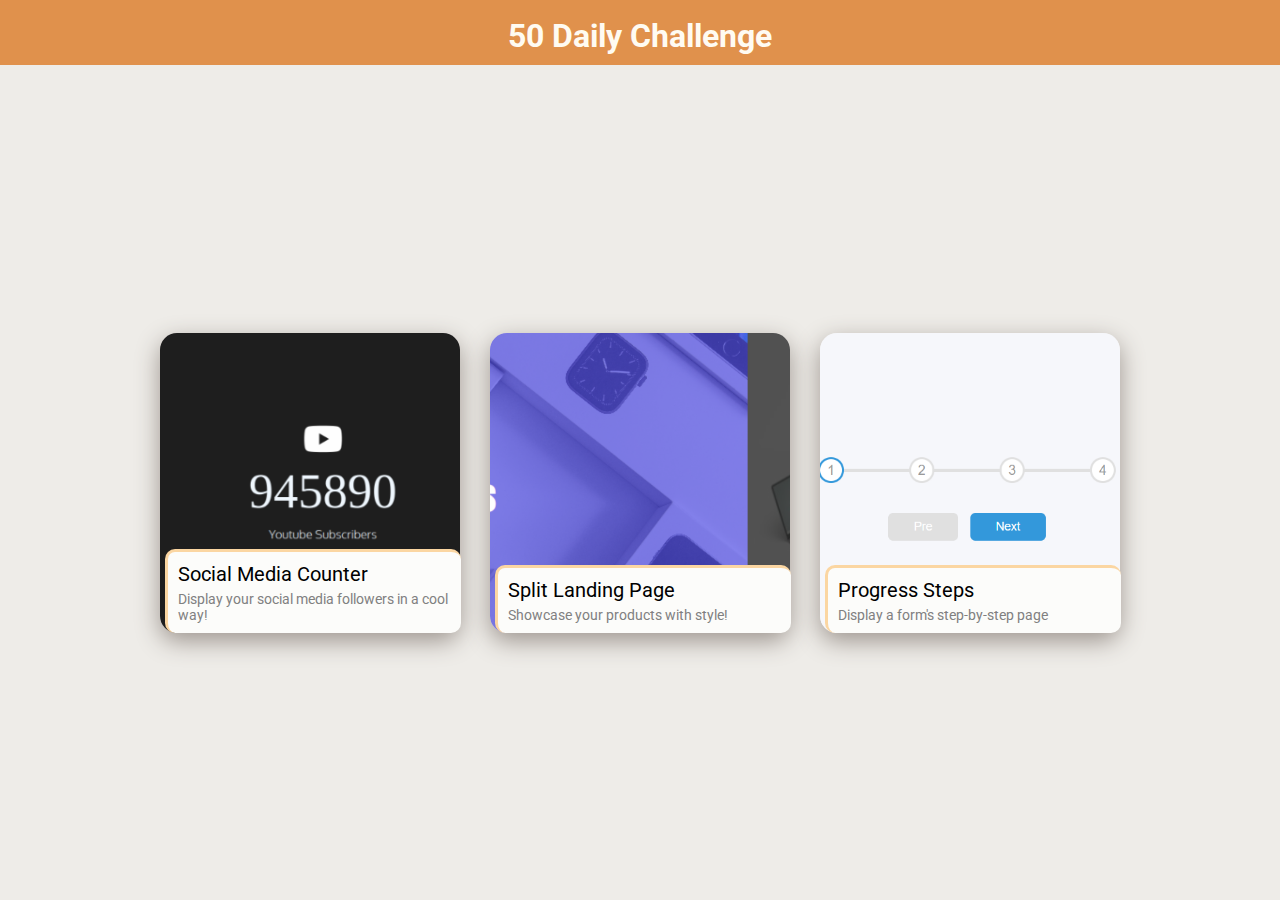
<file: index.html>
<!DOCTYPE html>
<html>
<head>
    <meta charset='utf-8'>
    <meta http-equiv='X-UA-Compatible' content='IE=edge'>
    <title>50 daily Challenge</title>
    <meta name='viewport' content='width=device-width, initial-scale=1'>
    <link rel='stylesheet' type='text/css' media='screen' href='styles/header.css'>
    <link rel='stylesheet' type='text/css' media='screen' href='styles/main.css'>
    <link rel='stylesheet' type='text/css' media='screen' href='styles/website-card.css'>
    <link rel="preconnect" href="https://fonts.googleapis.com">
    <link rel="preconnect" href="https://fonts.gstatic.com" crossorigin>
    <link href="https://fonts.googleapis.com/css2?family=Roboto:ital,wght@0,100;0,300;0,400;0,500;0,700;0,900;1,100;1,300;1,400;1,500;1,700;1,900&display=swap" rel="stylesheet">
</head>
<body>
    <header>
        <h1>50 Daily Challenge</h1>
    </header>
    <main class="container">
        <div class="websites-wrapper">
            <a href="increment-counter/increment-counter" target="_blank" class="website-wrapper">
                <img src="images/increment-counter.png" alt="Increment Counter Website">
                <div class="website-detail">
                    <span class="website-title">Social Media Counter</span>
                    <p class="description">Display your social media followers in a cool way!</p>
                    <span class="website-tags-section non-active-section">
                        <div class="tags">
                            <span class="tag html-logo-color">HTML5</span>
                            <span class="tag css-logo-color">CSS3</span>
                            <span class="tag js-logo-color">JavaScript</span>
                        </div>
                    </span>
                </div>
            </a>

            <a href="split-landing-page/split-landing-page" target="_blank" class="website-wrapper">
                <img src="images/split-screen.png" alt="Split Landing Page">
                <div class="website-detail">
                    <span class="website-title">Split Landing Page</span>
                    <p class="description">Showcase your products with style!</p>
                    <span class="website-tags-section non-active-section">
                        <div class="tags">
                            <span class="tag html-logo-color">HTML5</span>
                            <span class="tag css-logo-color">CSS3</span>
                            <span class="tag js-logo-color">JavaScript</span>
                        </div>
                    </span>
                </div>
            </a>

            <a href="progress-steps/progress-steps" target="_blank" class="website-wrapper">
                <img src="images/progress-steps.png" alt="Progress Step Page">
                <div class="website-detail">
                    <span class="website-title">Progress Steps</span>
                    <p class="description">Display a form's step-by-step page</p>
                    <span class="website-tags-section non-active-section">
                        <div class="tags">
                            <span class="tag html-logo-color">HTML5</span>
                            <span class="tag css-logo-color">CSS3</span>
                            <span class="tag js-logo-color">JavaScript</span>
                        </div>
                    </span>
                </div>
            </a>

        </div>
    </main>
    <script src='main.js'></script>
</body>
</html>
</file>
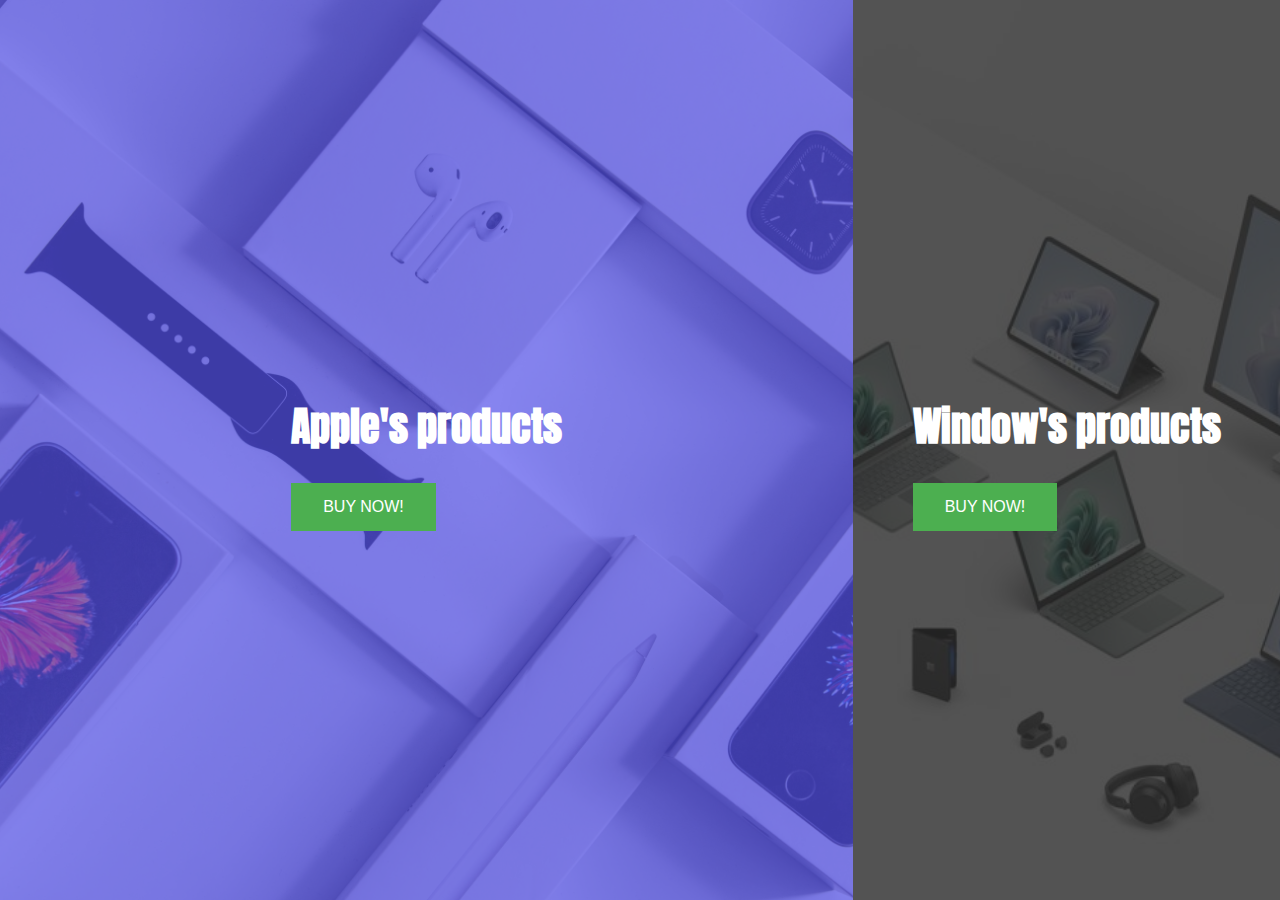
<file: split-landing-page/index.html>
<!DOCTYPE html>
<html>

<head>
    <meta charset='utf-8'>
    <meta http-equiv='X-UA-Compatible' content='IE=edge'>
    <title>Split landing page</title>
    <meta name='viewport' content='width=device-width, initial-scale=1'>
    <link rel='stylesheet' type='text/css' media='screen' href='main.css'>
    <link rel="preconnect" href="https://fonts.googleapis.com">
    <link rel="preconnect" href="https://fonts.gstatic.com" crossorigin>
    <link href="https://fonts.googleapis.com/css2?family=Anton&display=swap" rel="stylesheet">
    <script defer src='main.js'></script>
</head>

<body>
    <div class="container">
        <div class="left-container">
            <div class="info-content">
                <h1>Apple's products</h1>
                <button class="btn">BUY NOW!</button>
            </div>
        </div>
        <div class="right-container">
            <div class="info-content">
                <h1>Window's products</h1>
                <button class="btn">BUY NOW!</button>
            </div>
        </div>
    </div>
</body>

</html>
</file>
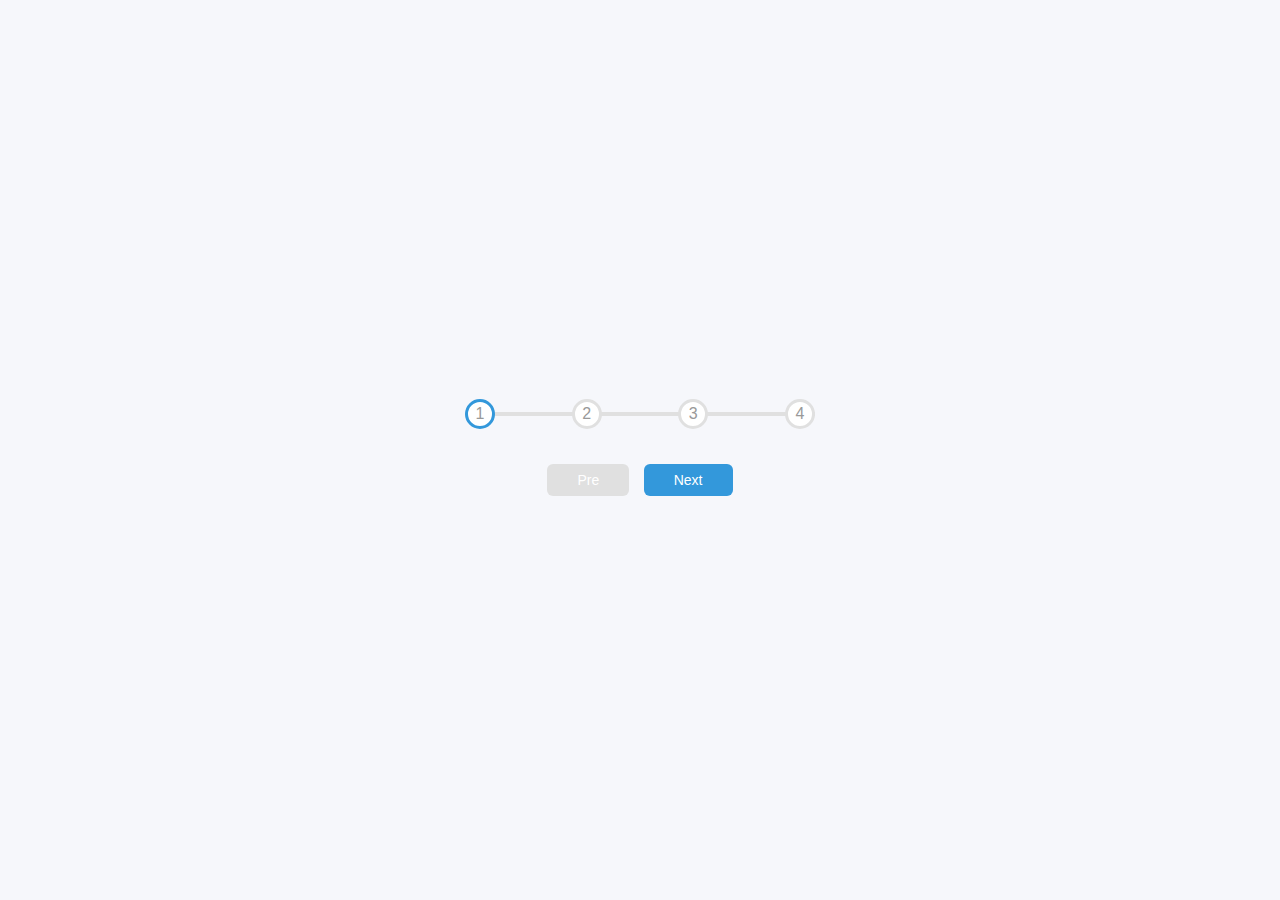
<file: progress-steps/progress-steps.html>
<!DOCTYPE html>
<html lang="en">
<head>
    <meta charset="UTF-8">
    <meta name="viewport" content="width=device-width, initial-scale=1.0">
    <meta property="og:title" content="Progress Step Showcase">
    <meta property="og:url" content="https://www.example.com/webpage/" />    
    <meta property="og:title" content="Progress Step Showcase">
    <meta property="og:title" content="Progress Step Showcase">

    <title>Progress Steps</title>
    <meta name="description" content="Progress Step: Basic HTML5 snippet for my personal portfolio" />

    <link rel="stylesheet" href="./main.css">
</head>
<body>
    <div class="container">
        <div class="progress-container">
            <div class="progress" id="progress"></div>
            <div class="circle active">1</div>
            <div class="circle">2</div>
            <div class="circle">3</div>
            <div class="circle">4</div>
        </div>

        <button class="btn" id="prev" disabled>Pre</button>
        <button class="btn" id="next" >Next</button>
    
    </div>
    <script src="./main.js"></script>
</body>
</html>
</file>
<file: styles/header.css>
header {
    height: 65px;
    padding: 17px;

    display: flex;
    justify-content: center;

    color: #FFFBF2;

    background-color: #E0914C;
}
</file>
<file: styles/main.css>
* {
    padding: 0;
    margin: 0;
    box-sizing: border-box;
}

body {
    background: #EEECE8;
    font-family: "Roboto", sans-serif;    
}

.container {
    display: flex;
    justify-content: center;
    align-items: center;

    height: calc(100vh - 65px);

    flex-direction: column;
}

.container > .websites-wrapper {
    display: flex;
    justify-content: center;
    gap: 30px;

    flex-wrap: wrap;
}
</file>
<file: styles/website-card.css>
.website-wrapper {
    display: flex;
    flex-direction: column;
    justify-content: end;
    width: 300px;
    height: 300px;

    position: relative;

    text-decoration: inherit;
    color: inherit;
}

.website-wrapper img {
    width: 100%;
    height: 100%; 

    object-fit: cover;
    border-radius: 17px;
    box-shadow: #9D958F 0px 8px 24px;
}

.website-wrapper > .website-detail {  
    width: 98.5%;
    position: absolute;
    background-color: #FCFCFA;

    display: flex;
    flex-direction: column;
    gap: 5px;

    border-left: 3px solid #FBD6A2;
    border-top: 3px solid #FBD6A2;
    border-radius: 10px;
    left: 5px;

    padding: 10px;
}

.website-wrapper > .website-detail > .website-title {    
    font-size: 20px;
    font-weight: 400;
}

.website-wrapper > .website-detail > .description {    
    font-size: 14px;
    color: gray;
}

.non-active-section {
    display: none;
}

.website-wrapper > .website-detail > .website-tags-section > .tags {   
    display: flex;
    gap: 7px;
}

.tag {
    font-size: 12px;
    border: 4px black;
    border-radius: 7px;

    padding: 7px;

    color: aliceblue;
}

.css-logo-color {
    background-color:  #264de4;
}

.js-logo-color {
    background-color: #F0DB4F;
}

.html-logo-color {
    background-color: #F16529;
}
</file>
<file: split-landing-page/main.css>
:root {
    --left-bg-color: rgba(87, 84, 236, 0.7);
    --right-bg-color: rgba(43, 43, 43, 0.8);
    --left-btn-hover-color: rgba(87, 84, 236, 1);
    --right-btn-hover-color: rgba(28, 122, 28, 1);
    --hover-width: 100%;
    --initial-width: 50%;
    --speed: 500ms;
}

* {
    box-sizing: border-box;
}

body {
    margin: 0px;
    padding: 0px;
}

html,
body {
    width: 100%;
    height: 100%;
}

h1 {
    font-weight: 700;
    font-family: 'Anton', sans-serif;
    color: white;
    font-size: 40px;
}

.container {
    display: flex;
    position: relative;
    justify-content: space-evenly;
}

.container>.left-container,
.container>.right-container {
    display: flex;

    position: relative;
    flex-direction: column;
    justify-content: center;
    align-items: center;

    width: var(--initial-width);
    height: 100vh;

    transition: all var(--speed) ease-in-out;
}

.container>.left-container {
    background-image: url('apple.jpg');

    background-position: center;
    /* Center the image */
    background-repeat: no-repeat;
    /* Do not repeat the image */
    background-size: cover;
    /* Resize the background image to cover the entire container */
}

.container>.left-container::before {
    content: '';

    position: absolute;
    height: 100%;
    width: 100%;

    background-color: var(--left-bg-color);
}

.container>.right-container {
    background-image: url('windows.jpg');

    background-position: center;
    /* Center the image */
    background-repeat: no-repeat;
    /* Do not repeat the image */
    background-size: cover;
    /* Resize the background image to cover the entire container */
}

.container>.right-container::before {
    content: '';

    position: absolute;
    height: 100%;
    width: 100%;

    background-color: var(--right-bg-color);
}

.info-content {
    position: absolute;

    display: flex;
    flex-direction: column;
    align-items: flex-start;
}


.btn {
    background-color: #4CAF50;
    border: black;
    color: white;
    padding: 15px 32px;
    text-align: center;
    text-decoration: none;
    display: inline-block;
    font-size: 16px;
}

.hover-left .left {
    width: var(--hover-width);
}

.hover-left,
.hover-right {
    width: var(--hover-width) !important;
}
</file>
<file: progress-steps/main.css>
:root {
    --line-border-fill:#3398db;
    --line-border-empty:#e0e0e0;
}

* {
    box-sizing: border-box;
}

body {
    background-color: #f6f7fb;
    font-family: 'Roboto', sans-serif;
    display: flex;
    align-items: center;
    justify-content: center;
    height: 100vh;
    overflow: hidden;
    margin: 0;
}

.container{
    text-align: center;
}

.progress-container{
    display: flex;
    justify-content: space-between;
    align-items: center;
    position: relative;
    margin-bottom: 30px;
    max-width: 100%;
    width: 350px;
}

.progress-container::before {
    content: '';
    background-color: var(--line-border-empty);
    position: absolute;
    height: 4px;
    width: 100%;
    z-index: -1;
}

.progress {
    background-color: var(--line-border-fill);
    position: absolute;
    height: 4px;
    width: 0%;
    z-index: -1;
    transition: 0.4s ease;
}

.circle {
    background-color: #fff;
    color: #999;
    border-radius: 50%;
    height: 30px;
    width: 30px;
    display: flex;
    align-items: center;
    justify-content: center;
    border: 3px solid var(--line-border-empty);
    transition: 0.4s ease;
}

.circle.active {
    border-color: var(--line-border-fill);
}

.btn {
    background-color: var(--line-border-fill);
    color: #fff;
    border: 0;
    border-radius: 6px;
    cursor: pointer;
    font-family: inherit;
    padding: 8px 30px;
    margin: 5px;
    font-size: 14px;
}

.btn:active {
    transform: scale(0.98);
}

.btn:focus {
    outline: 0;
}

.btn:disabled {
    background-color: var(--line-border-empty);
    cursor: not-allowed;
}
</file>
